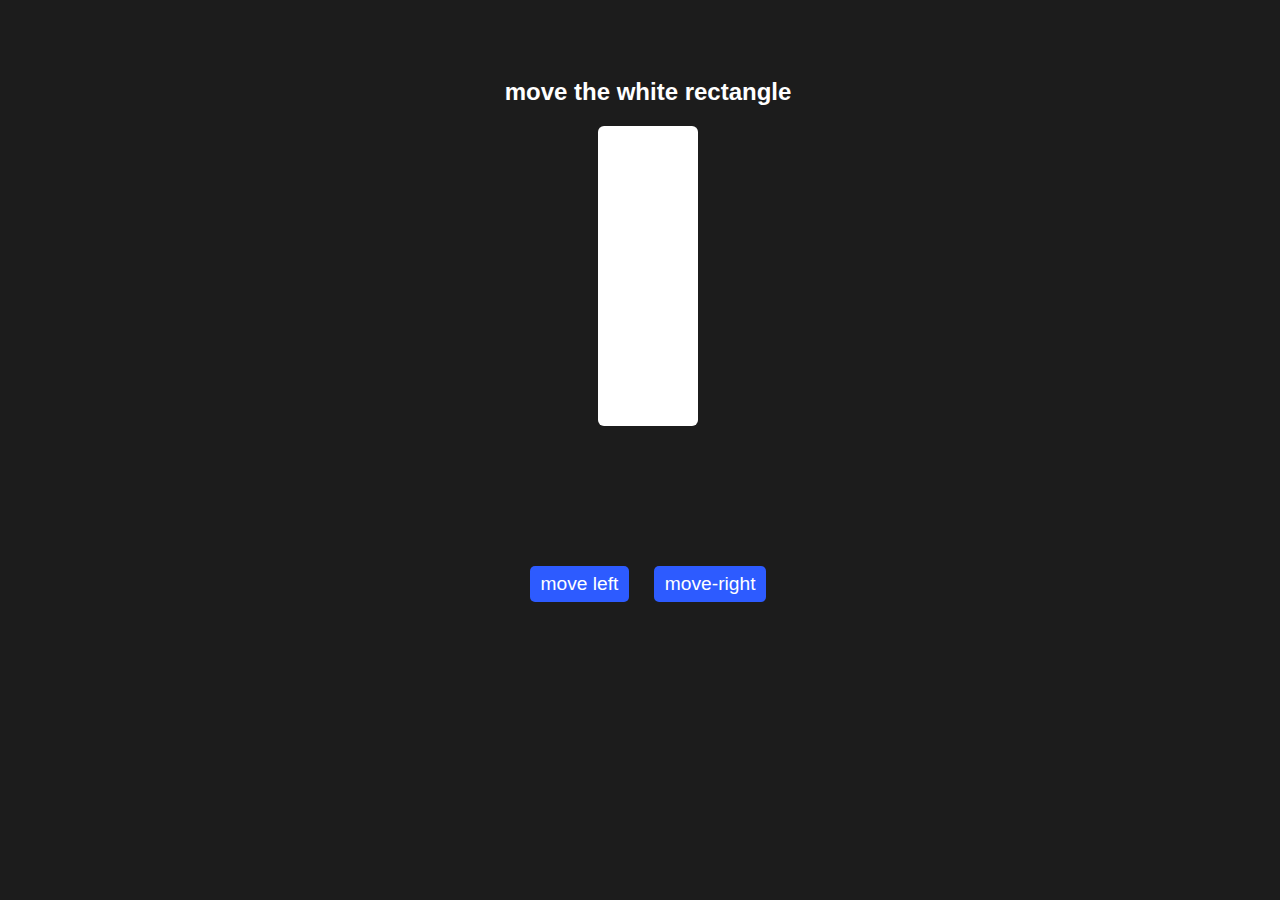
<file: exercies1.html>
<!DOCTYPE html>
<html lang="en">
<head>
    <title>Exercise 1</title>
</head>

<style>
    *{
        box-sizing: border-box;
        color: white;
        font-family: 'Gill Sans', 'Gill Sans MT', Calibri, 'Trebuchet MS', sans-serif;
    }
    body{
        background-color: rgb(28, 28, 28);
        width: 100%;
        height: 100%;
    }
    .main{
        padding: 50px;
        position: relative;
    }
    .item{
        width: 100px;
        height: 300px;
        border-radius: 6px;
        background-color: white;
        margin-bottom: 40px;
        transition: transform 0.3s ease-in-out;
    }
    button{
        background-color: rgb(45, 91, 255);
        padding: 7px 11px;
        outline: none;
        border: none;
        border-radius: 5px;
        font-weight: 500;
        margin-top: 100px;
        font-size: 1.2rem;
    }
    button:active{
        background-color: rgb(58, 41, 246);
    }

</style>
<body>
    <center>
        <div class="main">
            <h2>move the white rectangle</h2>
            <div class="item"></div>
            <button onclick="left()" style="margin-right: 20px;">move left</button>
            <button onclick="right()">move-right</button>
        </div>
    </center>

    <script>
        let position = 0;

        function left(){
            position -= 50;
            let item = document.querySelector('.item');
            item.style.transform = `translateX(${position}px)`;
        }
        function right(){
            position += 50;
            let item = document.querySelector('.item');
            item.style.transform = `translateX(${position}px)`;
        }

    </script>
</body>
</html>
</file>
